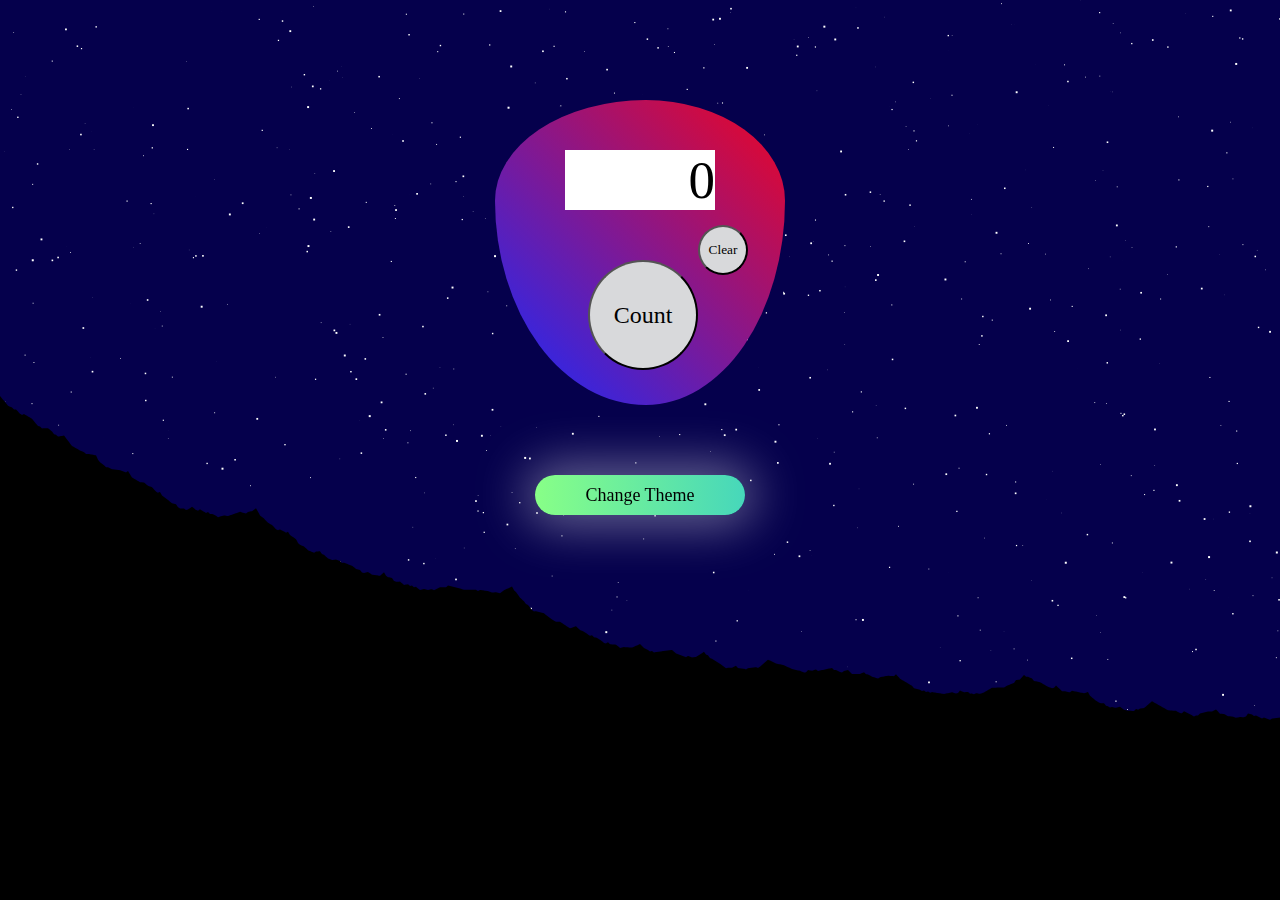
<file: index.html>
<!DOCTYPE html>
<html lang="en">

<head>
    <meta charset="UTF-8">
    <meta http-equiv="X-UA-Compatible" content="IE=edge">
    <meta name="viewport" content="width=device-width, initial-scale=1.0">
    <title>Document</title>

    <link rel="stylesheet" href="./css/index.css">
</head>

<body>

    <canvas id="bgCanvas"></canvas>
    <canvas id="terCanvas"></canvas>


    <div class="container">
        <div class="counter">
            <section class="screen">
                0
            </section>
            <section class="buttons">
                <button class="screen-count" onClick="audio.play();">Count</button>
                <button class="screen-clear" onclick="audio2.play();">Clear</button>
            </section>
        </div>

        <div class="btn-seasons" onClick="audio3.play();">
            <a href="./html/main.html" class="btn-season">Change Theme</a>
        </div>

    </div>



    <script src="./js/javascript.js"></script>
   

</body>

</html>
</file>
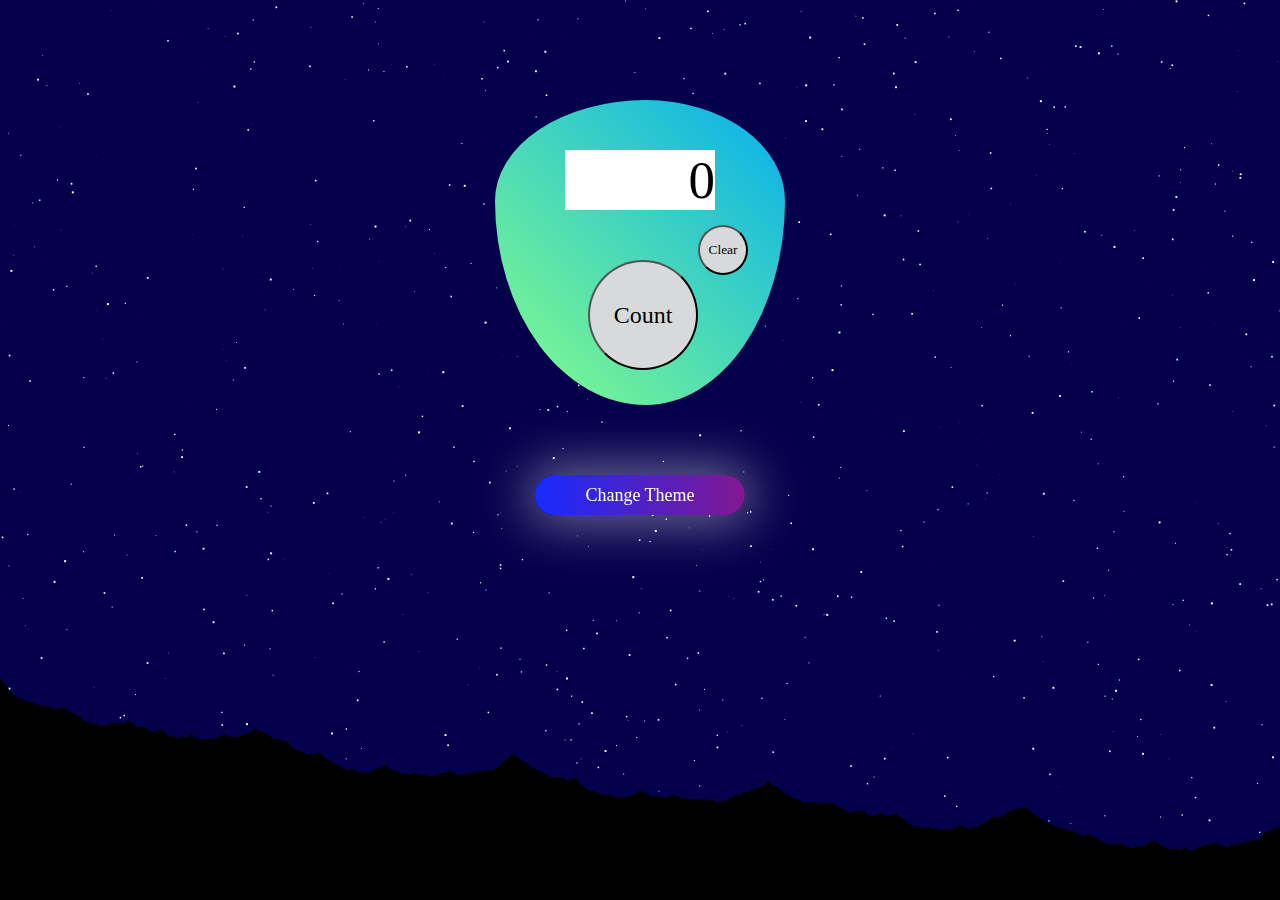
<file: html/main.html>
<!DOCTYPE html>
<html lang="en">
<head>
    <meta charset="UTF-8">
    <meta http-equiv="X-UA-Compatible" content="IE=edge">
    <meta name="viewport" content="width=device-width, initial-scale=1.0">
    <title>Document</title>

    <link rel="stylesheet" href="../css/main.css">
</head>
<body>

    <canvas id="bgCanvas"></canvas>
    <canvas id="terCanvas"></canvas>

    


    <div class="container">

       <div class="counter">
        <section class="screen">
            0
        </section>
        <section class="buttons">
            <button class="screen-count" onClick="audio.play();">Count</button>
            <button class="screen-clear" onclick="audio2.play();">Clear</button>
        </section>
       </div>

       <div class="btn-seasons" onClick="audio3.play();">
           <a href="../index.html" class="btn-season">Change Theme</a>
       </div>

    </div>

    

    <script src="../js/javascript.js"></script>
 


</body>
</html>
</file>
<file: css/index.css>
body, html {
  background-color: #000;
  color: #fff;
  width: 100%;
  height: 100%;
  margin: 0;
  padding: 0;
  overflow: hidden;
}
canvas{position:absolute;top:0;left:0}

.container {
  display: flex;
  justify-content: end;
  align-items: center;
  flex-direction: column;
}

.counter {
  margin-top: 100px;
  width: 290px;
  height: 305px;
  background: linear-gradient(45deg, rgba(23,43,255,1) 0%, rgba(238,5,34,1) 100%);
  color: #fff;
  border-radius: 52% 48% 48% 52% / 33% 33% 67% 67%;
  animation: myshadow 3s infinite;
  z-index: 99;
}

@keyframes myshadow {
  20% {
    box-shadow: 0px 0px 50px 10px rgba(255, 255, 255, 0.6);
  }
}

.screen {
  font-size: 53px;
  font-family: "Courier New", Courier, monospace;
  text-align: right;
  font-family: cursive;
  background: #fff;
  color: #000;
  margin: 50px 70px;
}

.buttons {
  display: flex;
  justify-content: center;
}

.buttons button {
  background: #d8d9db;
}

.buttons button:hover {
  background: #ebebeb;
  cursor: pointer;
}

.buttons button:active {
  background: #bbbebb;
}

.screen-count {
  width: 110px;
  height: 110px;
  border-radius: 50%;
  margin-left: 56px;
  font-size: 24px;
  font-family: cursive;
}

.screen-count:active {
  font-size: 22px;
}

.screen-clear {
  width: 50px;
  height: 50px;
  border-radius: 50%;
  margin-top: -35px;
  font-family: cursive;
}

.screen-clear:active {
  font-size: 12px;
}

.btn-seasons {
  z-index: 9;
  margin-top: 80px;
}


.btn-season {
  font-size: 18px;
  margin-bottom: 20px;
  padding: 10px 50px;
  color: #000;
  z-index: 999;
  background: linear-gradient(to right, rgba(136, 255, 135, 1) 0%, rgba(5, 175, 238, 1) 100%);
  background-size: 200% auto;
  text-decoration: none;
 
  border-radius: 28px;
  box-shadow: 0px 0px 50px 10px rgb(255, 255, 255, 0.4);
  transition: all 1s;
}

.btn-season:hover {
  background-position: right center;
  transition: 0.5s;
}

.btn-season:active {
  font-size: 16px;
}
</file>
<file: css/main.css>
body, html {
  background-color: #000;
  color: #fff;
  width: 100%;
  height: 100%;
  margin: 0;
  padding: 0;
  overflow: hidden;
}
canvas{position:absolute;top:0;left:0}

.container {
  display: flex;
  justify-content: end;
  align-items: center;
  flex-direction: column;
}

.counter {
  margin-top: 100px;
  width: 290px;
  height: 305px;
  background: linear-gradient(45deg, rgba(136, 255, 135, 1) 0%, rgba(5, 175, 238, 1) 100%);
  color: #fff;
  border-radius: 52% 48% 48% 52% / 33% 33% 67% 67%;
  animation: myshadow 3s infinite;
  z-index: 99;
}

@keyframes myshadow {
  20% {
    box-shadow: 0px 0px 50px 10px rgba(255, 255, 255, 0.6);
  }
}

.screen {
  font-size: 53px;
  font-family: "Courier New", Courier, monospace;
  text-align: right;
  font-family: cursive;
  background: #fff;
  color: #000;
  margin: 50px 70px;
}

.buttons {
  display: flex;
  justify-content: center;
}

.buttons button {
  background: #d8d9db;
}

.buttons button:hover {
  background: #ebebeb;
  cursor: pointer;
}

.buttons button:active {
  background: #bbbebb;
}

.screen-count {
  width: 110px;
  height: 110px;
  border-radius: 50%;
  margin-left: 56px;
  font-size: 24px;
  font-family: cursive;
}

.screen-count:active {
  font-size: 22px;
}

.screen-clear {
  width: 50px;
  height: 50px;
  border-radius: 50%;
  margin-top: -35px;
  font-family: cursive;
}

.screen-clear:active {
  font-size: 12px;
}

.btn-seasons {
  z-index: 9;
  margin-top: 80px;
}


.btn-season {
  font-size: 18px;
  margin-bottom: 20px;
  padding: 10px 50px;
  color: #fff;
  z-index: 999;
  background: linear-gradient(to right, rgba(23,43,255,1) 0%, rgba(238,5,34,1) 100%);
  background-size: 200% auto;
  text-decoration: none;
 
  border-radius: 28px;
  box-shadow: 0px 0px 50px 10px rgb(255, 255, 255, 0.4);
  transition: all 1s;
}

.btn-season:hover {
  background-position: right center;
  transition: 0.5s;
}

.btn-season:active {
  font-size: 16px;
}
</file>
